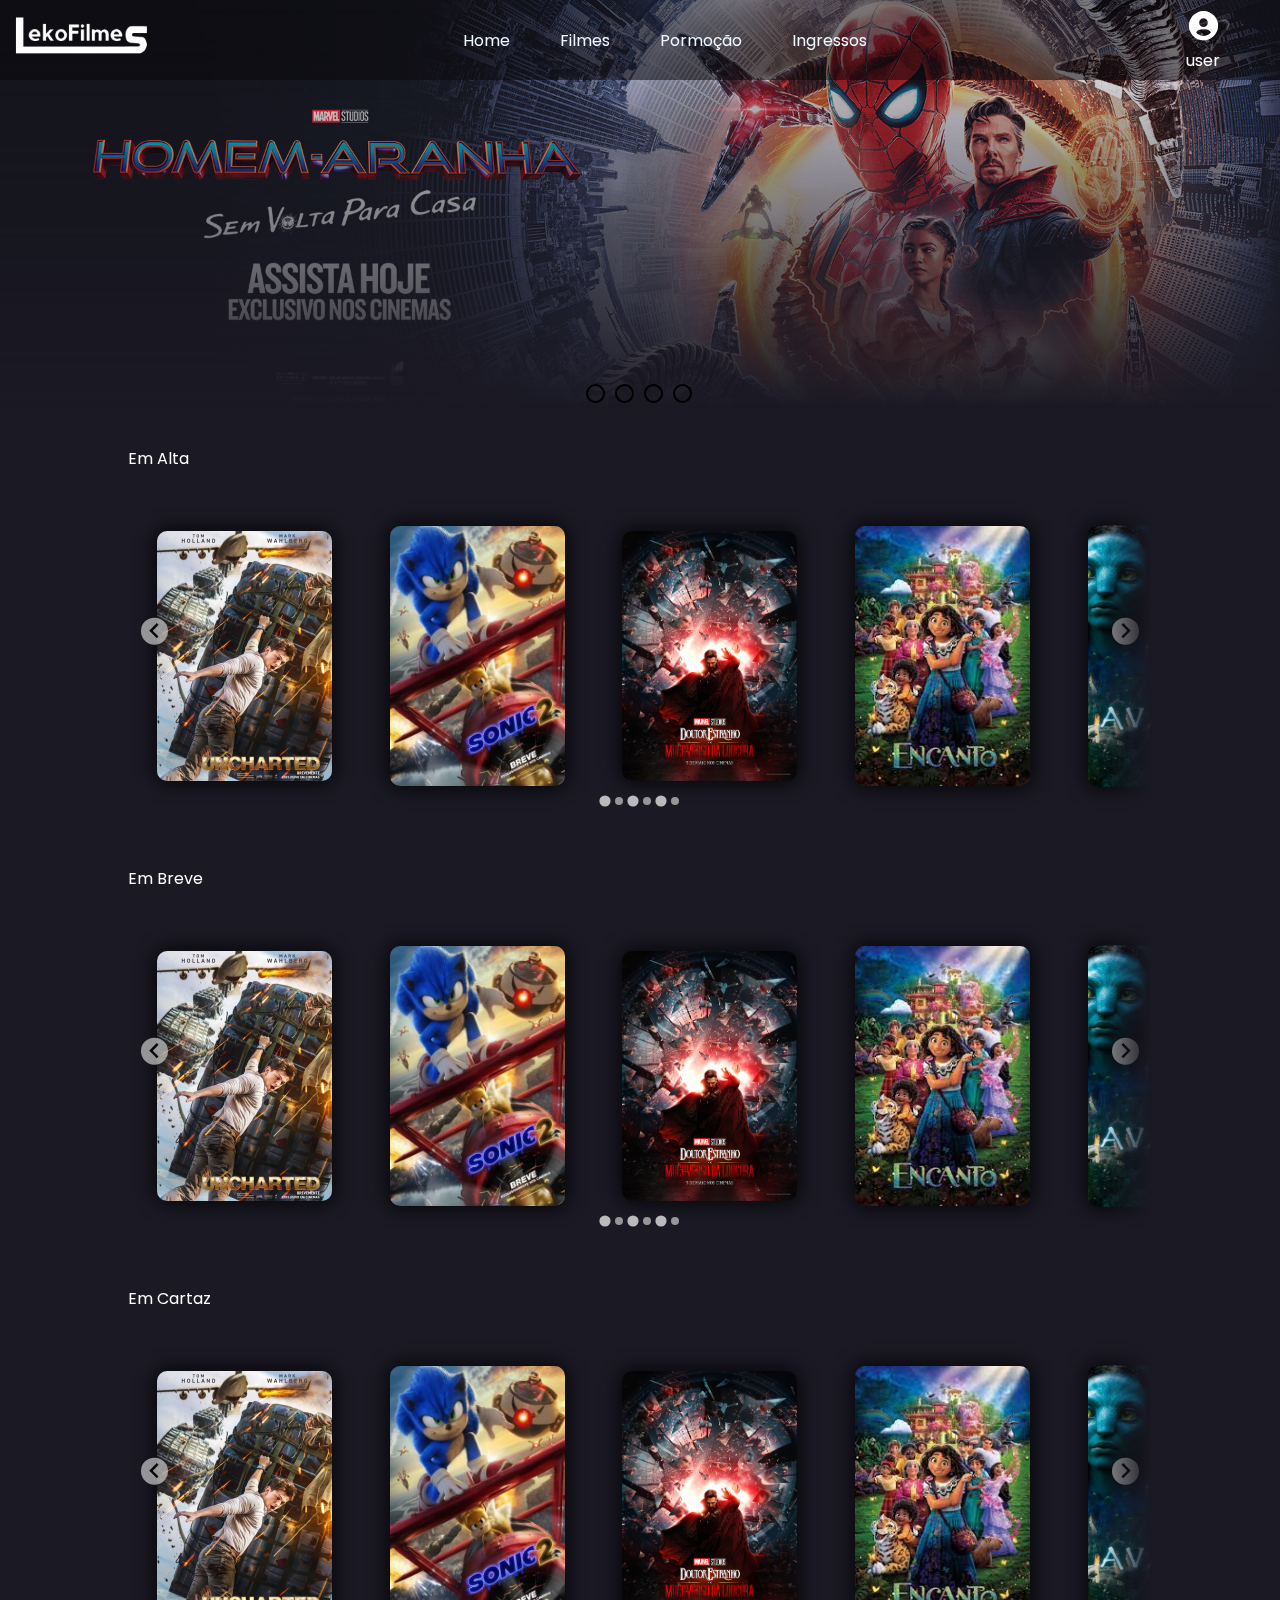
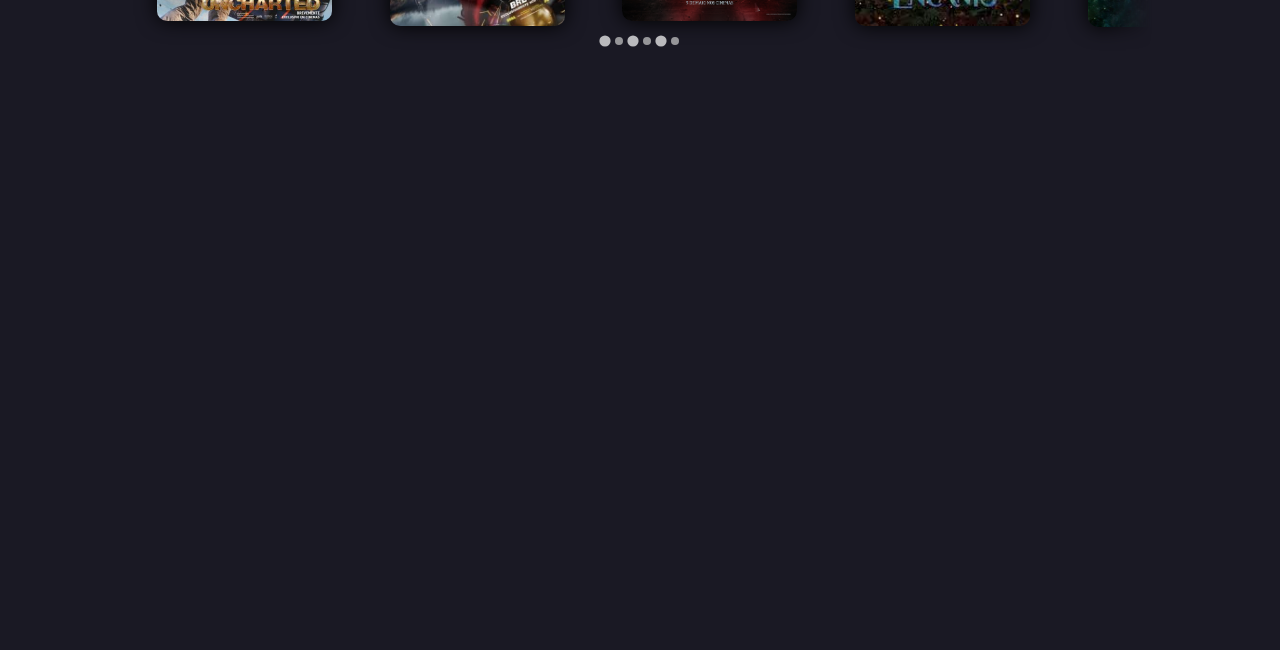
<file: index.html>
<!DOCTYPE html>
<html lang="en">
<head>
    <meta charset="UTF-8">
    <meta http-equiv="X-UA-Compatible" content="IE=edge">
    <meta name="viewport" content="width=device-width, initial-scale=1.0">
    <link href='https://unpkg.com/boxicons@2.1.1/css/boxicons.min.css' rel='stylesheet'> <!-- LINK BOXICONS.COM -->
    <link rel="stylesheet" href="Crud2.0/css/pgclient2.css"> <!-- CSS -->
    <link rel="stylesheet" href="Crud2.0/css/splide.min.css"> <!-- CSS SPLIDEJS -->
    <script src="Crud2.0/js/splide.min.js"></script>
    <script src="Crud2.0/js/text.img.js"></script>
    <title>LekoFilmes</title>
</head>
<body>

    <!-- SLIDER DOS FILMES EM DESTAQUE -->
    <div class="slider">

        <nav class="navbar">
            <div class="logo">
                <img class="leko" src="/Crud2.0/img/logo-lekofilmes.png" alt="logo">
            </div>
            <div class="guias">
                <a href="#" class="guia">Home</a>
                <a href="#" class="guia">Filmes</a>
                <a href="#" class="guia">Pormoção</a>
                <a href="#" class="guia">Ingressos</a>
            </div>
            <div class="user">
                    <a href="#"><i class='bx bxs-user-circle' id="icon"></i></a>
                    <span style='color:#ffffff'>user</span>
            </div>
        </nav>

        <div class="featured--vertical">
        <div class="slides">

            <!-- Radio Buttons -->
            <input type="radio" name="radio-btn" id="radio1">
            <input type="radio" name="radio-btn" id="radio2">
            <input type="radio" name="radio-btn" id="radio3">
            <input type="radio" name="radio-btn" id="radio4">

            <!-- Slide Images -->
                <div class="slide first">
                    <img src="Crud2.0/img/slider-spider.jpg" alt="imagem 4" id="image">
                </div>
                <div class="slide">
                    <img src="Crud2.0/img/slider-bat.jpg" alt="imagem 2" id="image">
                </div>
                <div class="slide">
                    <img src="Crud2.0/img/slider-ch.jpg" alt="imagem 3" id="image">
                </div>
                <div class="slide">
                    <img src="Crud2.0/img/slider-web.jpg" alt="imagem 1" id="image">
                </div>

            <!-- Navegation -->
            <div class="navegation-auto">
                <div class="autobtn1"></div>
                <div class="autobtn2"></div>
                <div class="autobtn3"></div>
                <div class="autobtn4"></div>
            </div>

        </div>
    </div> 

    <div class="filmes">

        <div class="center" style="width: 100%;">
                <section class="splide" aria-label="Splide Basic HTML Example">
                    <span class="titulos">Em Alta</span>
                    <div class="splide__track">
                          <ul class="splide__list">

                              <li class="splide__slide">
                                  <a href="pgfilmes.html">
                                      <img src="Crud2.0/img/filmes/sonic2.jpg" alt="" id="slides" class="img">
                                    </a>
                                    <span class="hide" id="titulof">Sonic 2</span>
                                </li>
                              <li class="splide__slide">
                                    <a href="#">
                                        <img src="Crud2.0/img/filmes/Dr. Estranho.webp" alt="" id="slides">
                                    </a>
                                </li>
                              <li class="splide__slide">
                                    <a href="#">
                                        <img src="Crud2.0/img/filmes/Encanto.jpg" alt="" id="slides">
                                    </a>
                                </li>
                              <li class="splide__slide">
                                    <a href="#">
                                        <img src="Crud2.0/img/filmes/Avatar 2.jpg" alt="" id="slides">
                                    </a>
                                </li>
                              <li class="splide__slide">
                                    <a href="#">
                                        <img src="Crud2.0/img/filmes/HOMEM_ARANHA_SEM_VOLTA_A_CASA_3_2.jpg" alt="" id="slides">
                                    </a>
                                </li>
                                <li class="splide__slide">
                                    <a href="#">
                                        <img src="Crud2.0/img/filmes/UM_SUSTO_DE_FAMILIA_2_1_2.jpg" alt="" id="slides">
                                    </a>
                                </li>
                                <li class="splide__slide">
                                    <a href="#">
                                        <img src="Crud2.0/img/filmes/UNCHARTED_5_3.jpg" alt="" id="slides">
                                    </a>
                                </li>
                          </ul>
                    </div>
                  </section>
        </div>

        <div class="center2">
            <section class="splide" aria-label="Splide Basic HTML Example">
                <span class="titulos">Em Breve</span>
                <div class="splide__track">
                      <ul class="splide__list">

                        <li class="splide__slide">
                            <a href="#">
                                <img src="Crud2.0/img/filmes/sonic2.jpg" alt="" id="slides">
                              </a>
                          </li>
                        <li class="splide__slide">
                              <a href="#">
                                  <img src="Crud2.0/img/filmes/Dr. Estranho.webp" alt="" id="slides">
                              </a>
                          </li>
                        <li class="splide__slide">
                              <a href="#">
                                  <img src="Crud2.0/img/filmes/Encanto.jpg" alt="" id="slides">
                              </a>
                          </li>
                        <li class="splide__slide">
                              <a href="#">
                                  <img src="Crud2.0/img/filmes/Avatar 2.jpg" alt="" id="slides">
                              </a>
                          </li>
                        <li class="splide__slide">
                              <a href="#">
                                  <img src="Crud2.0/img/filmes/HOMEM_ARANHA_SEM_VOLTA_A_CASA_3_2.jpg" alt="" id="slides">
                              </a>
                          </li>
                          <li class="splide__slide">
                              <a href="#">
                                  <img src="Crud2.0/img/filmes/UM_SUSTO_DE_FAMILIA_2_1_2.jpg" alt="" id="slides">
                              </a>
                          </li>
                          <li class="splide__slide">
                              <a href="#">
                                  <img src="Crud2.0/img/filmes/UNCHARTED_5_3.jpg" alt="" id="slides">
                              </a>
                          </li>
                      </ul>
                </div>
              </section>
        </div>

        <div class="center3">
            <section class="splide" aria-label="Splide Basic HTML Example">
                <span class="titulos">Em Cartaz</span>
                <div class="splide__track">
                      <ul class="splide__list">

                        <li class="splide__slide">
                            <a href="#">
                                <img src="Crud2.0/img/filmes/sonic2.jpg" alt="" id="slides">
                              </a>
                          </li>
                        <li class="splide__slide">
                              <a href="#">
                                  <img src="Crud2.0/img/filmes/Dr. Estranho.webp" alt="" id="slides">
                              </a>
                          </li>
                        <li class="splide__slide">
                              <a href="#">
                                  <img src="Crud2.0/img/filmes/Encanto.jpg" alt="" id="slides">
                              </a>
                          </li>
                        <li class="splide__slide">
                              <a href="#">
                                  <img src="Crud2.0/img/filmes/Avatar 2.jpg" alt="" id="slides">
                              </a>
                          </li>
                        <li class="splide__slide">
                              <a href="#">
                                  <img src="Crud2.0/img/filmes/HOMEM_ARANHA_SEM_VOLTA_A_CASA_3_2.jpg" alt="" id="slides">
                              </a>
                          </li>
                          <li class="splide__slide">
                              <a href="#">
                                  <img src="Crud2.0/img/filmes/UM_SUSTO_DE_FAMILIA_2_1_2.jpg" alt="" id="slides">
                              </a>
                          </li>
                          <li class="splide__slide">
                              <a href="#">
                                  <img src="Crud2.0/img/filmes/UNCHARTED_5_3.jpg" alt="" id="slides">
                              </a>
                          </li>
                      </ul>
                </div>
              </section>
        </div>

    </div>

    </div>
    <div class="manual-navegation">
        <label for="radio1" class="manual-btn"></label>
        <label for="radio2" class="manual-btn"></label>
        <label for="radio3" class="manual-btn"></label>
        <label for="radio4" class="manual-btn"></label>
    </div>

    <!-- SPLIDERJS PICTURE CAROUSEL -->
    <script src="Crud2.0/js/carousel.js"></script>
</body>
</html>
</file>
<file: Crud2.0/css/pgclient2.css>
@import url('https://fonts.googleapis.com/css2?family=Archivo+Black&family=Open+Sans:wght@700&family=Permanent+Marker&family=Poppins:wght@300&display=swap');

body{
    margin: 0;
    padding: 0;
    width: 100vw;
    height: 250vh;
    background-color: #1A1924;
    font-family: "Poppins", sans-serif;
    overflow-x: hidden;
}

/*ESTILIZANDO BARRA DE ROLAGEM*/
body::-webkit-scrollbar {
    width: 15px;               /* width of the entire scrollbar */
  }
  
  body::-webkit-scrollbar-track {
    background: #000000;        /* color of the tracking area */
  }
  
  body::-webkit-scrollbar-thumb {
    background-color: #1B1619;    /* color of the scroll thumb */
    border-radius: 20px;       /* roundness of the scroll thumb */
    border: 2px solid #474545;  /* creates padding around scroll thumb */
  }

/*NAVBAR*/
.navbar{
    width: 100%;
    height: 80px;
    background-color: #09080c85;
    position: absolute;
    z-index: 1;
    position: fixed;
    display: flex;
}

/* LOGO LEKOFILMES */
.leko{
    max-width:150px;
    max-height:50px;
    width: auto;
    height: auto;
}

.logo{
    position: relative;
    width: 12%;
    top: 13px;
    left: 5px;
    transition: 0.2s;
}
.logo:hover{
    cursor: pointer;
    -moz-transform: scale(1.1);
    -webkit-transform: scale(1.1);
    transform: scale(1.1);
}

/*guias*/
.guias{
    width: 76%;
    height: 80px;
    right: 0;
    display: flex;
    justify-content: center;
    align-items: center;
}

.guia{
    margin-left: 50px;
    text-decoration: none;
    color: aliceblue;
    transition: 0.2s;
}
.guia:hover{
    color: #95BDFF;
    -moz-transform: scale(1.2);
    -webkit-transform: scale(1.2);
    transform: scale(1.2);
}
/*user*/
.user{
    width: 12%;
    display: flex;
    justify-content: center;
    align-items: center;
    flex-direction: column;
}
.bx{
    font-size: 35px;
    color:#ffffff;
}
#icon:hover{
    color: #95BDFF;
}

/* CSS DOS SLIDES */
.slider{
    margin: 0 auto;
    width: 100vw;
    height: 250vh;
    overflow: hidden;
    position: absolute;
}

.slides{
    width: 400%;
    height: 500px;
    display: flex;
}
.slides input{
    display: none;
}

.slide{
    width: 27%;
    position: relative;
    transition: 1s;
}

#image{
    width: 100vw;
    height: 430px;
}

.manual-btn{
    width: 15px;
    height: 15px;
    border: 2px  solid #000000;
    border-radius: 50%;
    cursor: pointer;
    margin-left: 10px;
    transition: 1s;
}
.manual-btn:hover{
    background-color: #95BDFF;
}

.manual-navegation{
    position: absolute;
    display: flex;
    margin-top: 30%;
    margin-left: 45%;
}

#radio1:checked ~ .first{
    margin-left: 0;
}
#radio2:checked ~ .first{
    margin-left: -27%;
}
#radio3:checked ~ .first{
    margin-left: -54%;
}
#radio4:checked ~ .first{
    margin-left: -81%;
}


/* degradê */
.featured--vertical{
    width: 100vw;
    height: 430px;
   -webkit-mask-image: linear-gradient(to top, transparent 5%, black 100%);
    position: relative;
}

/* CSS DOS SLIDES -FIM- */

/* DIVS FILMES */
.filmes{
    width: 100%;
    height: 100%;
    padding-top: 1rem;
}


 .slideFilmes{
    height: 500px;
    flex-direction: column;
    height: 350px;
}

.splide{
    visibility: inherit;
    width: 80%;
    display: flex;
    justify-content: center;
    -webkit-mask-image: linear-gradient(to left, transparent 0%, black 5%);
}

.center{
    display: flex;
    justify-content: center;
}

.center2{
    display: flex;
    justify-content: center;
    padding-top: 50px;
}

.center3{
    display: flex;
    justify-content: center;
    padding-top: 50px;
}

.splide__track{
    margin-top: 20px;
    height: 350px;
}

#slides{
    max-width: 175px;
    margin-top: 30px;
    box-shadow: hsl(0, 0%, 0%) 0px 0px 20px;
    border-radius: 10px;
    object-fit: contain;
    -moz-transition: all 0.3s;
    -webkit-transition: all 0.3s;
    transition: all 0.3s;
}
#slides:hover{
    -moz-transform: scale(1.2);
    -webkit-transform: scale(1.2);
    transform: scale(1.2);
    /*filter: blur(2px);*/
}

.splide__slide{
    display: flex;
    justify-content: center;
    align-items: center;
    position: relative;
}

.titulos{
    position: absolute;
    left: 0;
    color: #ffffff;
}

/* titulo dos filmes */
.hide{
    z-index: 100;
    position: absolute;
    display: none;
}

/*
#move1, 
#move2, 
#move3,
#move4{
    max-width: 150px;
    box-shadow: #000000 0px 0px 30px;
    margin-top: 30px;
}

#move1, 
#move2, 
#move3,
#move4 div:not(:last-child){
    margin-right: 80px;
}

#emalta{
    position: absolute;
    left: 150px;
    color: #c7c7c7;
    font-size: 20px;
    cursor: pointer;
    top: 0;
    margin-left: 12px;
}

.emalta{
    height: 300px;
}

.slidealta{
    display: flex;
    justify-content: center;
}
.imagens{
    width: 90%;
    height: 280px;
    overflow: hidden;
    position: absolute;
    display: flex;
    justify-content: center;
    align-items: center;
} */
</file>
